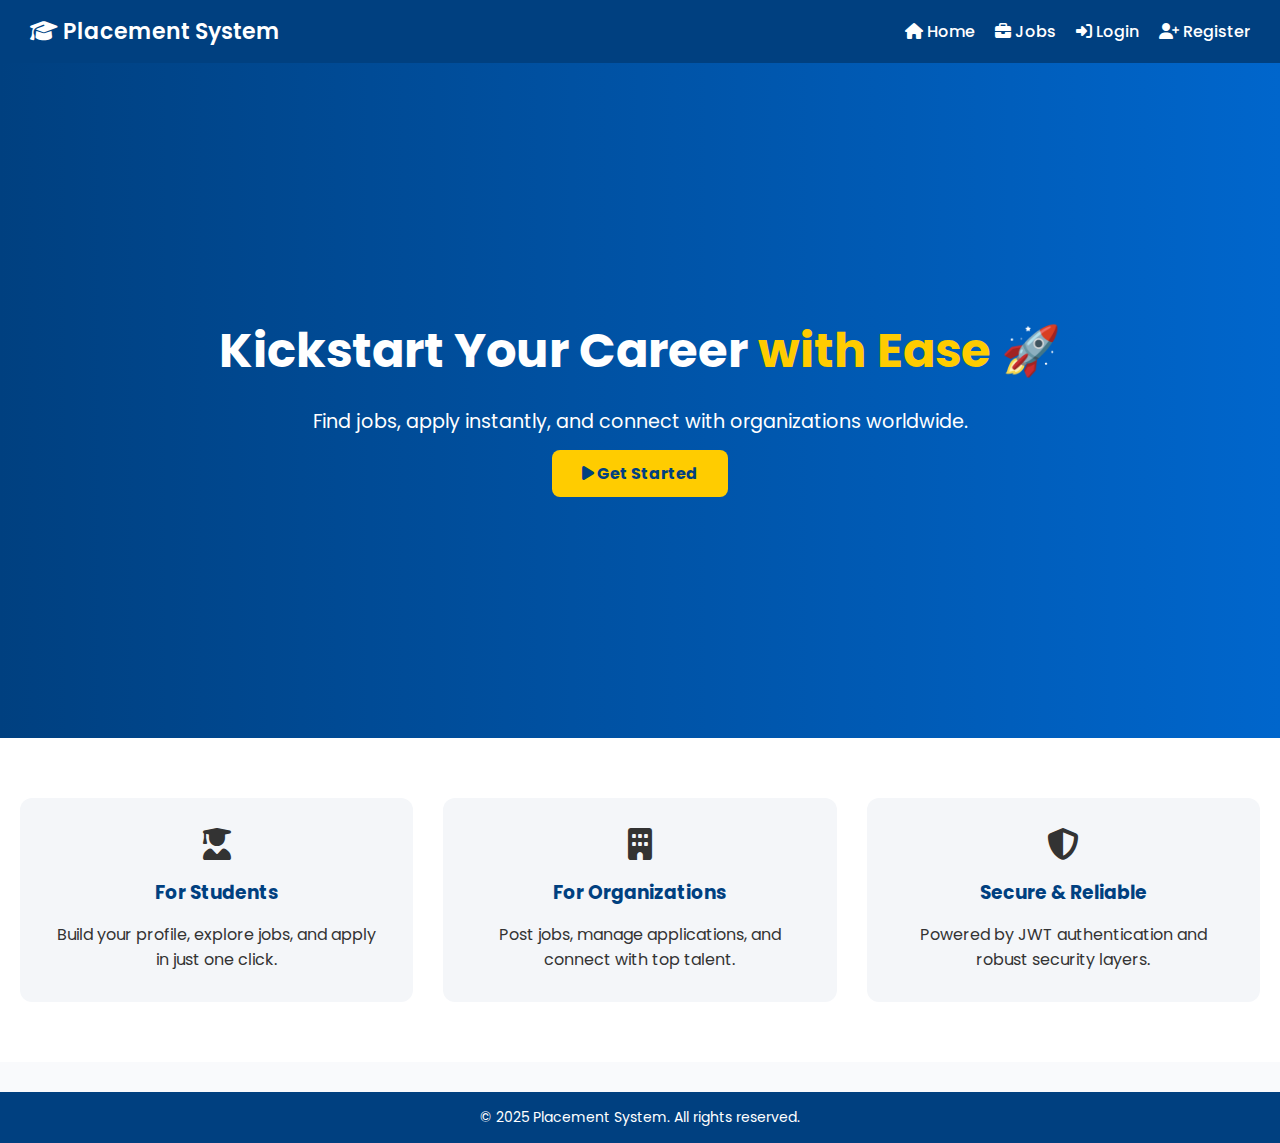
<file: src/main/resources/static/index.html>
<!DOCTYPE html>
<html lang="en">
<head>
    <meta charset="UTF-8">
    <meta name="viewport" content="width=device-width, initial-scale=1.0">
    <title>Placement System</title>
    <link href="https://fonts.googleapis.com/css2?family=Poppins:wght@400;600&display=swap" rel="stylesheet">
    <link rel="stylesheet" href="https://cdnjs.cloudflare.com/ajax/libs/font-awesome/6.5.0/css/all.min.css">
    <link rel="stylesheet" href="css/style.css">
</head>
<body>
<!-- 🔹 Navbar -->
<nav class="navbar">
    <div class="logo">
        <i class="fa-solid fa-graduation-cap"></i> Placement System
    </div>
    <ul class="nav-links">
        <li><a href="index.html"><i class="fa-solid fa-house"></i> Home</a></li>
        <li><a href="pages/jobs.html"><i class="fa-solid fa-briefcase"></i> Jobs</a></li>
        <li><a href="pages/login.html"><i class="fa-solid fa-right-to-bracket"></i> Login</a></li>
        <li><a href="pages/register.html"><i class="fa-solid fa-user-plus"></i> Register</a></li>
    </ul>
</nav>

<!-- 🔹 Hero Section -->
<header class="hero">
    <div class="hero-content">
        <h1>Kickstart Your Career <span class="highlight">with Ease 🚀</span></h1>
        <p>Find jobs, apply instantly, and connect with organizations worldwide.</p>
        <a href="pages/register.html" class="cta-btn"><i class="fa-solid fa-play"></i> Get Started</a>
    </div>
</header>

<!-- 🔹 Features Section -->
<section class="features">
    <div class="feature-card">
        <i class="fa-solid fa-user-graduate fa-2x"></i>
        <h3>For Students</h3>
        <p>Build your profile, explore jobs, and apply in just one click.</p>
    </div>
    <div class="feature-card">
        <i class="fa-solid fa-building fa-2x"></i>
        <h3>For Organizations</h3>
        <p>Post jobs, manage applications, and connect with top talent.</p>
    </div>
    <div class="feature-card">
        <i class="fa-solid fa-shield-halved fa-2x"></i>
        <h3>Secure & Reliable</h3>
        <p>Powered by JWT authentication and robust security layers.</p>
    </div>
</section>

<!-- 🔹 Footer -->
<footer>
    <p>&copy; 2025 Placement System. All rights reserved.</p>
</footer>

<script src="js/main.js"></script>
</body>
</html>
</file>
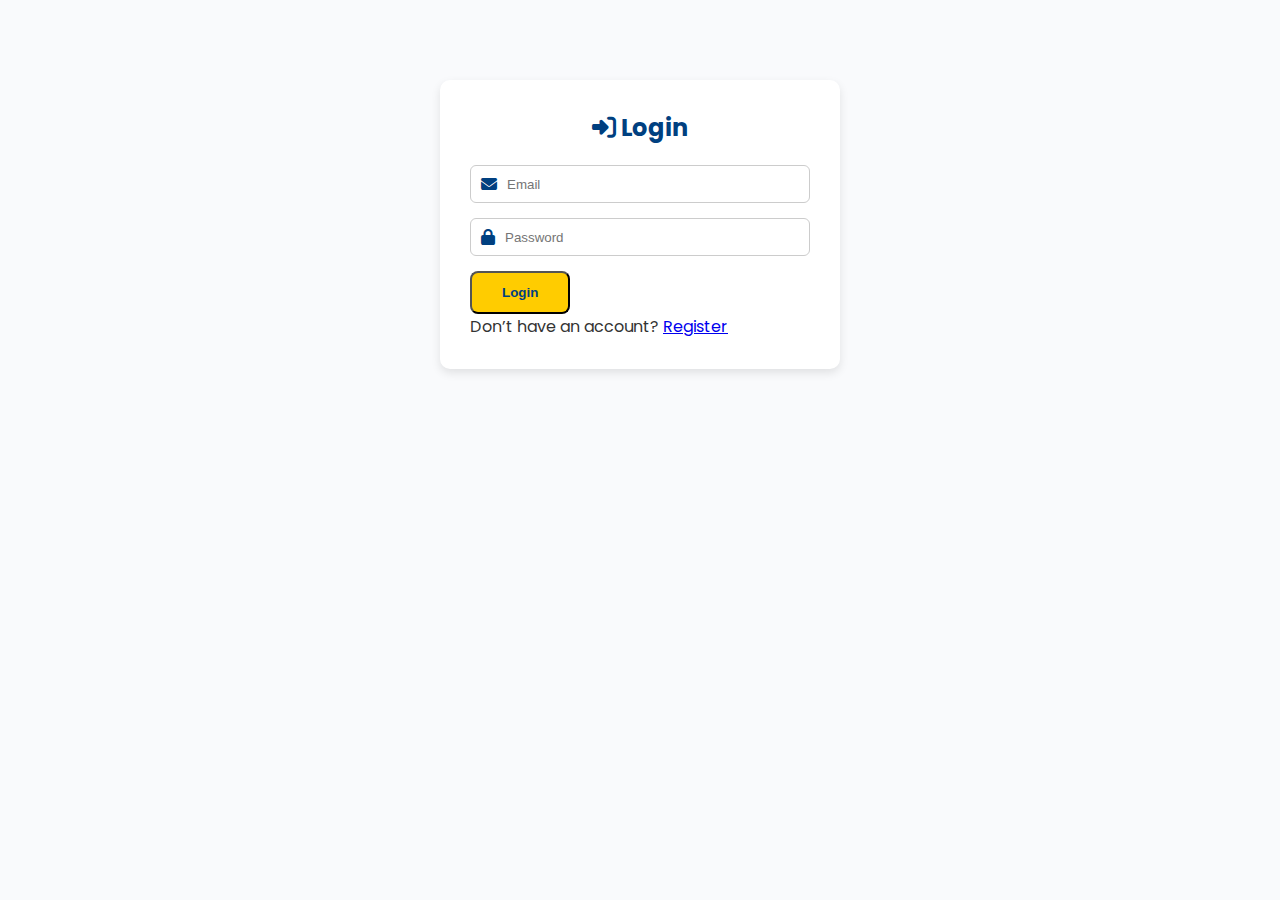
<file: src/main/resources/static/pages/login.html>
<!DOCTYPE html>
<html lang="en">
<head>
    <meta charset="UTF-8">
    <meta name="viewport" content="width=device-width, initial-scale=1.0">
    <title>Login - Placement System</title>
    <link href="https://fonts.googleapis.com/css2?family=Poppins:wght@400;600&display=swap" rel="stylesheet">
    <link rel="stylesheet" href="../css/style.css">
    <link rel="stylesheet" href="https://cdnjs.cloudflare.com/ajax/libs/font-awesome/6.5.0/css/all.min.css">
</head>
<body>
<div class="form-container">
    <h2><i class="fa-solid fa-right-to-bracket"></i> Login</h2>
    <form id="loginForm">
        <div class="input-group">
            <i class="fa-solid fa-envelope"></i>
            <input type="email" id="email" placeholder="Email" required>
        </div>
        <div class="input-group">
            <i class="fa-solid fa-lock"></i>
            <input type="password" id="password" placeholder="Password" required>
        </div>
        <button type="submit" class="cta-btn">Login</button>
    </form>
    <p>Don’t have an account? <a href="register.html">Register</a></p>
</div>
<script src="../js/auth.js"></script>
</body>
</html>
</file>
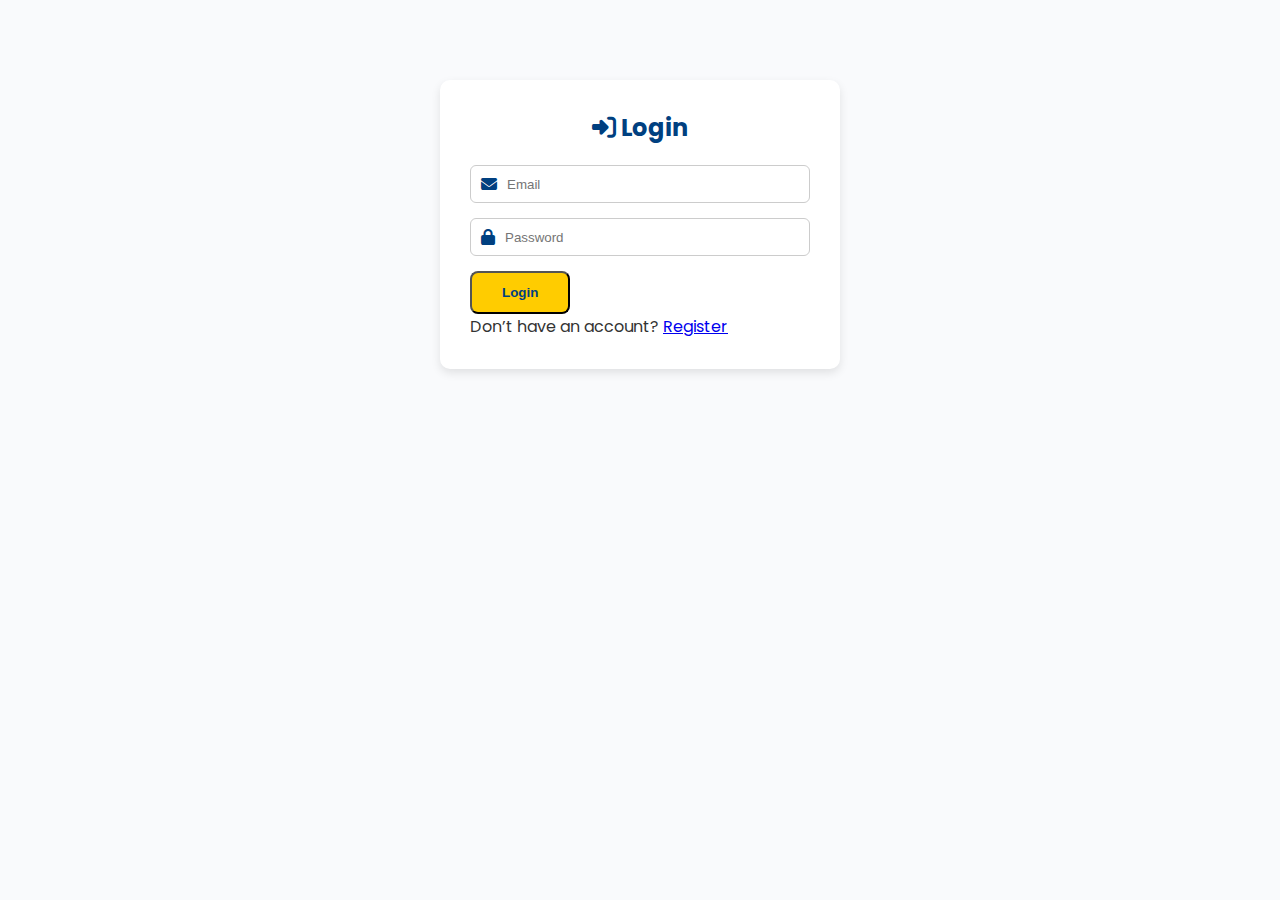
<file: src/main/resources/static/pages/org.html>
<!DOCTYPE html>
<html lang="en">
<head>
    <meta charset="UTF-8">
    <meta name="viewport" content="width=device-width, initial-scale=1.0">
    <title>Organization Dashboard</title>
    <link href="https://fonts.googleapis.com/css2?family=Poppins:wght@400;600&display=swap" rel="stylesheet">
    <link rel="stylesheet" href="../css/style.css">
    <link rel="stylesheet" href="https://cdnjs.cloudflare.com/ajax/libs/font-awesome/6.5.0/css/all.min.css">
</head>
<body onload="checkAccess('ORGANIZATION')">
<nav class="navbar">
    <div class="logo">🏢 Organization Dashboard</div>
    <ul class="nav-links">
        <li><a href="../index.html">Home</a></li>
        <li><a href="org.html">My Profile</a></li>
        <li><a href="org.html#jobs">My Jobs</a></li>
        <li><a href="#" onclick="logout()">Logout</a></li>
    </ul>
</nav>

<section class="dashboard">
    <h2>🏢 Company Profile</h2>
    <div id="org-profile"></div>

    <h2>📝 Post New Job</h2>
    <form id="jobForm">
        <input type="text" id="title" placeholder="Job Title" required>
        <textarea id="description" placeholder="Job Description" required></textarea>
        <button type="submit" class="cta-btn">Post Job</button>
    </form>

    <h2 id="jobs">📋 My Jobs</h2>
    <div id="org-jobs"></div>
</section>
<script src="../js/auth.js"></script>
</body>
</html>
</file>
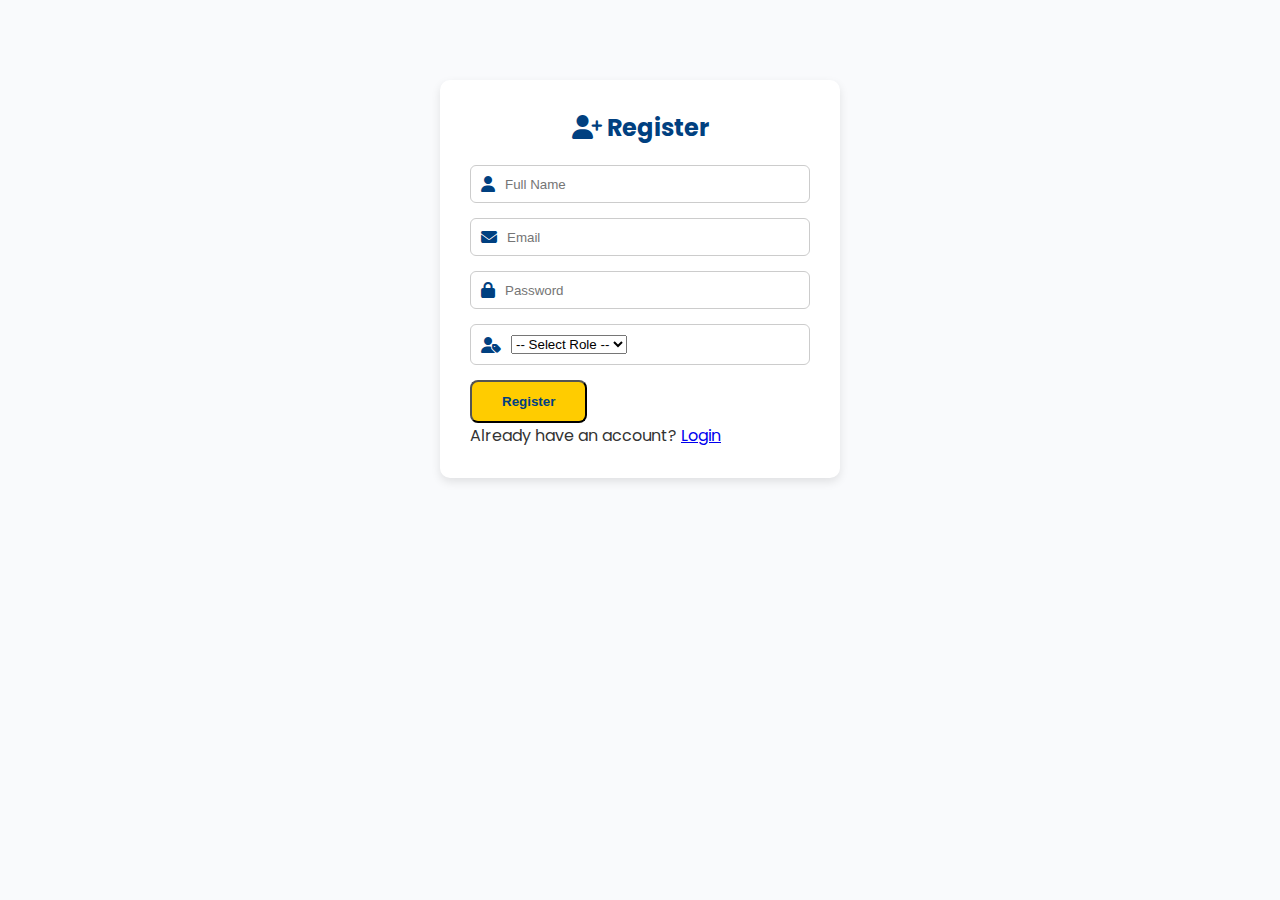
<file: src/main/resources/static/pages/register.html>
<!DOCTYPE html>
<html lang="en">
<head>
    <meta charset="UTF-8">
    <meta name="viewport" content="width=device-width, initial-scale=1.0">
    <title>Register - Placement System</title>
    <link href="https://fonts.googleapis.com/css2?family=Poppins:wght@400;600&display=swap" rel="stylesheet">
    <link rel="stylesheet" href="../css/style.css">
    <link rel="stylesheet" href="https://cdnjs.cloudflare.com/ajax/libs/font-awesome/6.5.0/css/all.min.css">
</head>
<body>
<div class="form-container">
    <h2><i class="fa-solid fa-user-plus"></i> Register</h2>
    <form id="registerForm">
        <div class="input-group">
            <i class="fa-solid fa-user"></i>
            <input type="text" id="name" placeholder="Full Name" required>
        </div>
        <div class="input-group">
            <i class="fa-solid fa-envelope"></i>
            <input type="email" id="email" placeholder="Email" required>
        </div>
        <div class="input-group">
            <i class="fa-solid fa-lock"></i>
            <input type="password" id="password" placeholder="Password" required>
        </div>

        <!-- 🔹 Role Selection -->
        <div class="input-group">
            <i class="fa-solid fa-user-tag"></i>
            <select id="role" required>
                <option value="">-- Select Role --</option>
                <option value="STUDENT">Student</option>
                <option value="ORGANIZATION">Organization</option>
            </select>
        </div>

        <button type="submit" class="cta-btn">Register</button>
    </form>
    <p>Already have an account? <a href="login.html">Login</a></p>
</div>
<script src="../js/auth.js"></script>
</body>
</html>
</file>
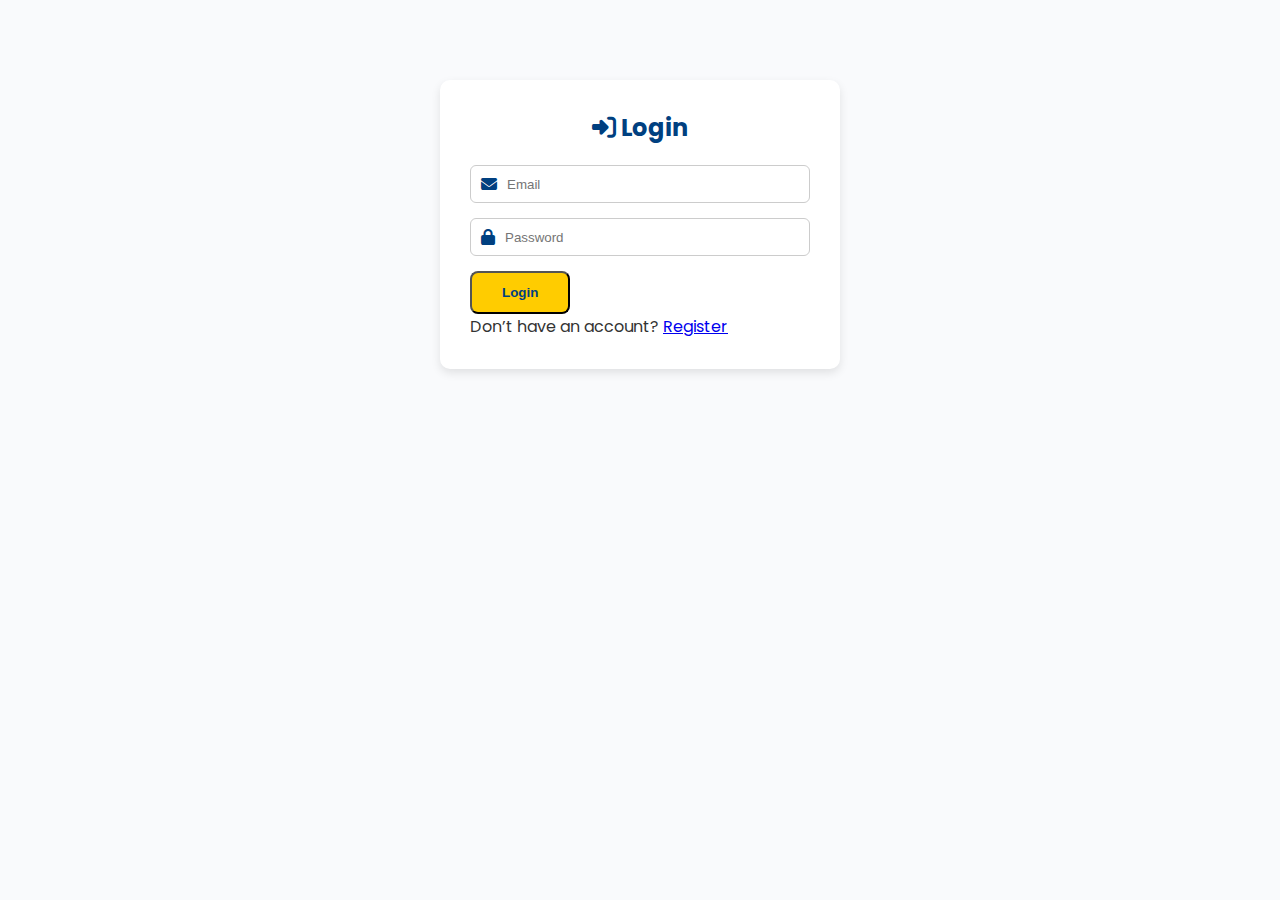
<file: src/main/resources/static/pages/student.html>
<!DOCTYPE html>
<html lang="en">
<head>
    <meta charset="UTF-8">
    <meta name="viewport" content="width=device-width, initial-scale=1.0">
    <title>Student Dashboard</title>
    <link href="https://fonts.googleapis.com/css2?family=Poppins:wght@400;600&display=swap" rel="stylesheet">
    <link rel="stylesheet" href="../css/style.css">
    <link rel="stylesheet" href="https://cdnjs.cloudflare.com/ajax/libs/font-awesome/6.5.0/css/all.min.css">
</head>
<body onload="checkAccess('STUDENT')">
<nav class="navbar">
    <div class="logo">🎓 Student Dashboard</div>
    <ul class="nav-links">
        <li><a href="../index.html">Home</a></li>
        <li><a href="student.html">Profile</a></li>
        <li><a href="jobs.html">Jobs</a></li>
        <li><a href="#" onclick="logout()">Logout</a></li>
    </ul>
</nav>

<section class="dashboard">
    <h2>👤 My Profile</h2>
    <div id="profile"></div>

    <h2>💼 Job Listings</h2>
    <div id="jobs"></div>
</section>
<script src="../js/auth.js"></script>
</body>
</html>
</file>
<file: src/main/resources/static/css/style.css>
/* Base */
* { margin: 0; padding: 0; box-sizing: border-box; }
body {
    font-family: 'Poppins', sans-serif;
    background: #f9fafc;
    color: #333;
}

/* Navbar */
.navbar {
    display: flex; justify-content: space-between; align-items: center;
    background: #004080; padding: 15px 30px; color: #fff;
}
.navbar .logo { font-size: 22px; font-weight: 600; }
.navbar .nav-links { list-style: none; display: flex; gap: 20px; }
.navbar .nav-links a {
    text-decoration: none; color: #fff; font-weight: 500; transition: color 0.3s;
}
.navbar .nav-links a:hover { color: #ffcc00; }

/* Hero */
.hero {
    height: 75vh; background: linear-gradient(to right, #004080, #0066cc);
    display: flex; justify-content: center; align-items: center;
    text-align: center; color: #fff; padding: 0 20px;
}
.hero h1 { font-size: 3rem; margin-bottom: 20px; }
.hero .highlight { color: #ffcc00; }
.hero p { font-size: 1.2rem; margin-bottom: 25px; }
.cta-btn {
    padding: 12px 30px; background: #ffcc00; color: #004080;
    text-decoration: none; border-radius: 8px; font-weight: bold;
    transition: 0.3s;
}
.cta-btn:hover { background: #e6b800; transform: translateY(-2px); }

/* Features */
.features { display: flex; gap: 30px; padding: 60px 20px; background: #fff; }
.feature-card {
    background: #f4f6f9; border-radius: 12px; padding: 30px; text-align: center; flex: 1;
    transition: 0.3s;
}
.feature-card:hover { transform: translateY(-5px); box-shadow: 0 8px 20px rgba(0,0,0,0.1); }
.feature-card h3 { margin: 15px 0; color: #004080; }

/* Forms */
.form-container {
    max-width: 400px; margin: 80px auto; padding: 30px;
    background: #fff; border-radius: 10px; box-shadow: 0 4px 10px rgba(0,0,0,0.1);
}
.form-container h2 { margin-bottom: 20px; text-align: center; color: #004080; }
.input-group { display: flex; align-items: center; margin-bottom: 15px; border: 1px solid #ccc; border-radius: 6px; padding: 10px; }
.input-group i { margin-right: 10px; color: #004080; }
.input-group input, .input-group textarea { border: none; outline: none; flex: 1; }

/* Dashboard */
.dashboard { padding: 40px; }
.job-card {
    background: #fff; border: 1px solid #ddd; padding: 20px; border-radius: 8px; margin-bottom: 15px;
    transition: 0.3s;
}
.job-card:hover { box-shadow: 0 4px 12px rgba(0,0,0,0.1); }

/* Footer */
footer { background: #004080; color: #fff; text-align: center; padding: 15px; font-size: 14px; margin-top: 30px; }
</file>
